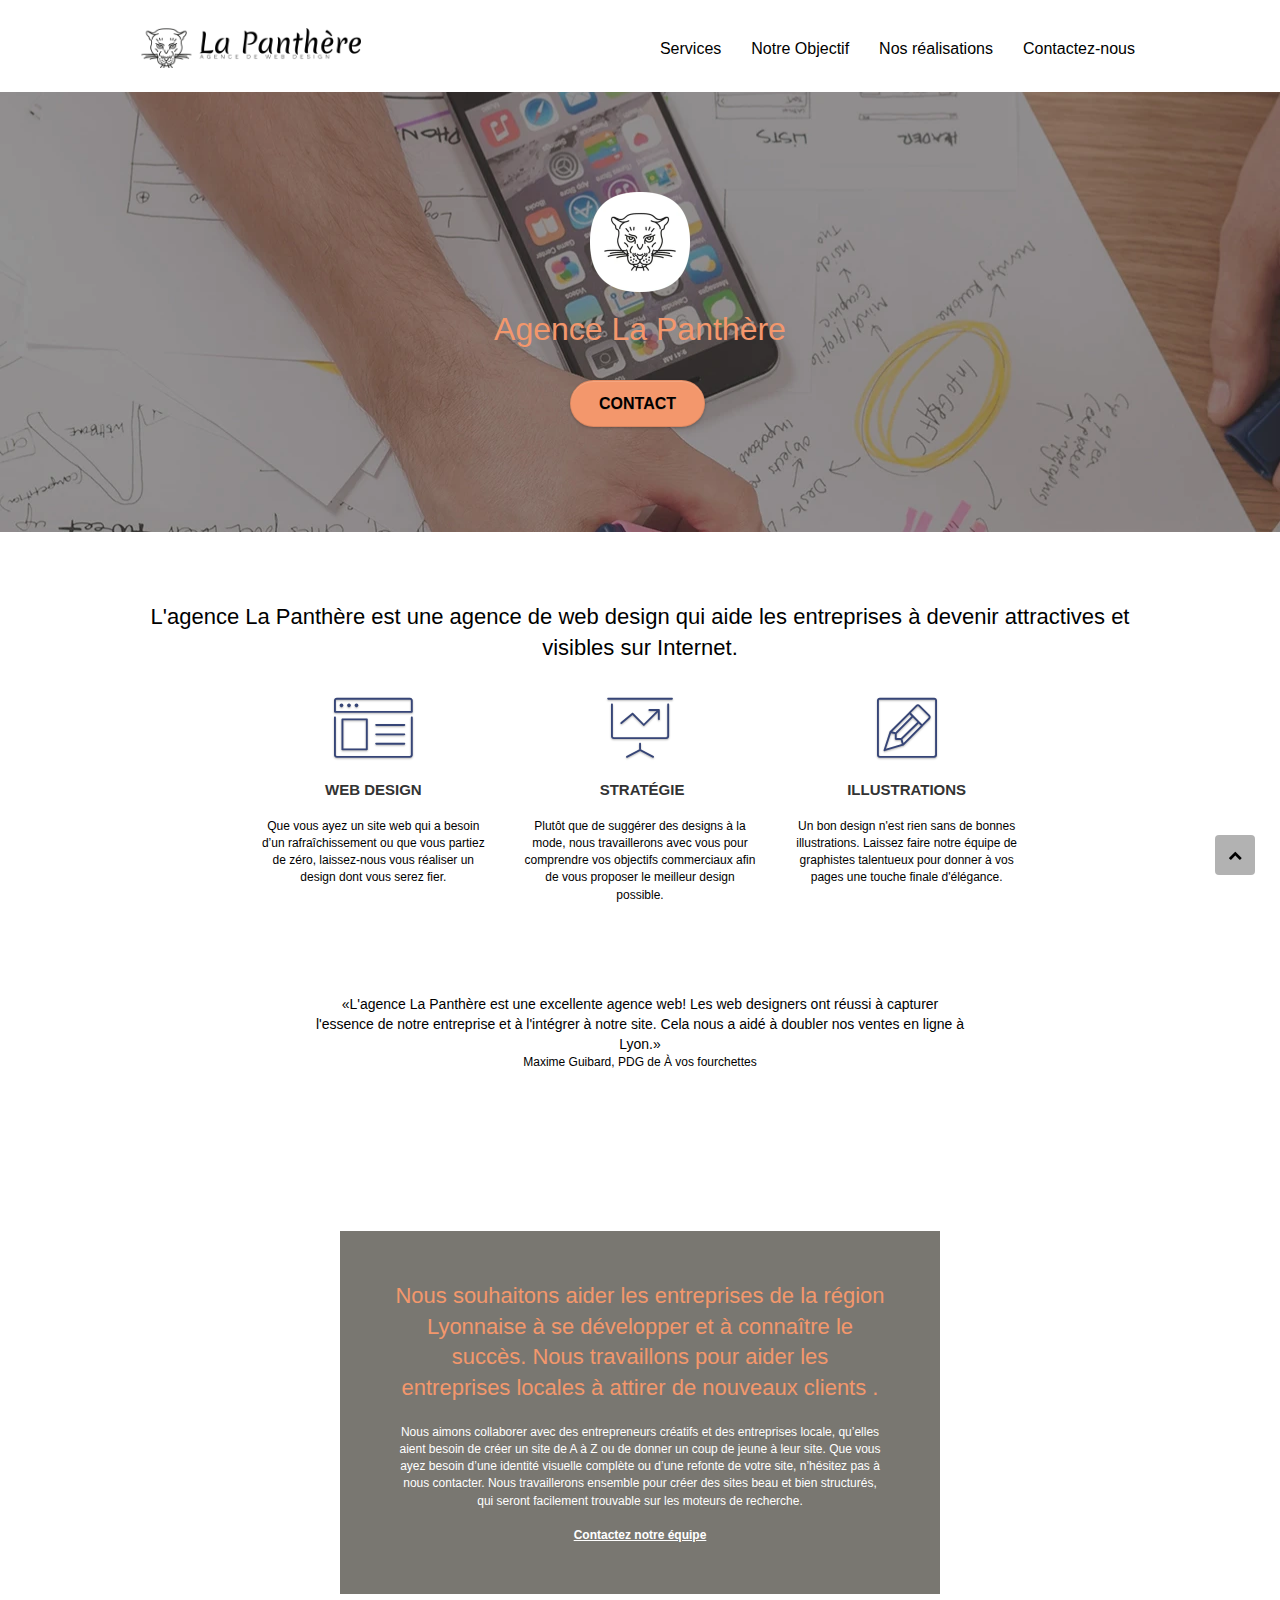
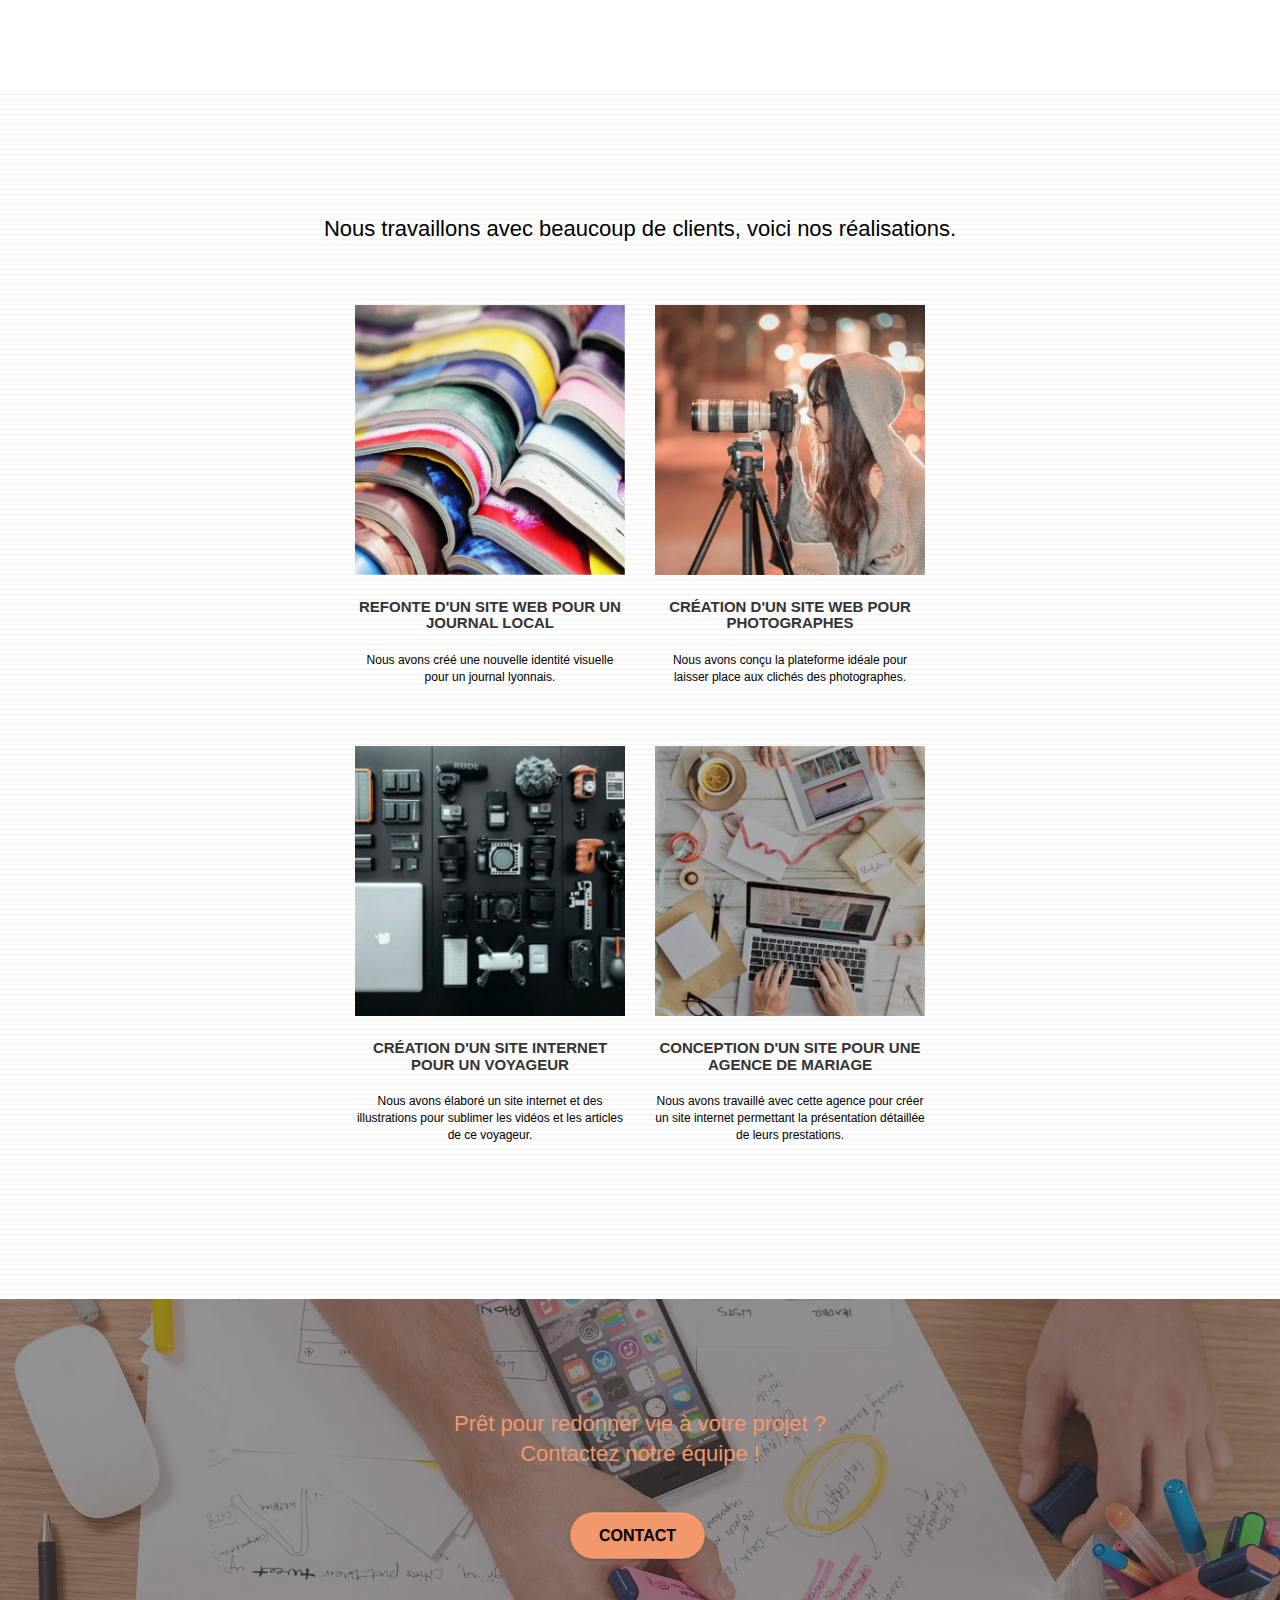
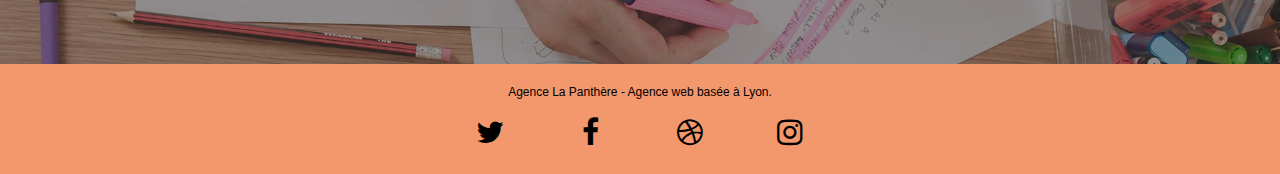
<file: index.html>
<!doctype html>
<html lang="fr">

<head>
	<meta charset="utf-8">
	<meta name="description"
		content="La Panthère est une agence de Webdesign située à Lyon. Nous aidons nos partenaires à rendre leur entreprise attractive et visible sur internet.">
	<meta name="viewport" content="width=device-width, initial-scale=1.0, viewport-fit=cover">
	<meta name="robots" content="index, follow">

	<link rel="shortcut icon" type="image/png" href="favicon.jpg">
	<link rel="stylesheet" type="text/css" href="./css/bootstrap.min.css">
	<link rel="stylesheet" type="text/css" href="style.css">
	<link rel="stylesheet" type="text/css" href="./css/font-awesome.css">
	<link rel="stylesheet" type="text/css" href="./css/et-line.css">


	<script src="./js/jquery-2.1.0.min.js" defer></script>
	<script src="./js/bootstrap.min.js" defer></script>
	<script src="./js/blocs.min.js" defer></script>
	<script src="./js/jquery.touchSwipe.min.js" defer></script>
	<script src="./js/gmaps.min.js" defer></script>

	<title>La Panthère - Agence de Webdesign à Lyon</title>


	<!-- Analytics -->

	<!-- Analytics END -->

</head>
<!-- Principal conteneur -->

<body class="page-container">

	<!-- bloc-0 -->
	<header class="bloc bgc-white l-bloc " id="bloc-0">
		<div class="container bloc-sm">

			<nav class="navbar row">
				<div class="navbar-header">
					<a class="navbar-brand" href="index.html"><img src="img/agence-la-panthere-monochrome.webp"
							alt="paris web design logo agence web meilleure agence" height="40" width="220"></a>
					<button id="nav-toggle" type="button" class="ui-navbar-toggle navbar-toggle" data-toggle="collapse"
						data-target=".navbar-1" aria-label="menu">
						<span class="sr-only">Toggle navigation</span><span class="icon-bar"></span><span
							class="icon-bar"></span><span class="icon-bar"></span>
					</button>
				</div>
				<div class="collapse navbar-collapse navbar-1 special-dropdown-nav">
					<ul class="site-navigation nav navbar-nav">
						<li>
							<a href="#bloc-2-services" aria-label="Nos services">Services</a>
						</li>
						<li>
							<a href="#bloc-3-what-i-do" aria-label="Notre Objectif">Notre Objectif</a>
						</li>
						<li>
							<a href="#bloc-4-portfolio" aria-label="Nos réalisations">Nos réalisations</a>
						</li>
						<li>
							<a href="contact.html" aria-label="Contactez-nous">Contactez-nous</a>
						</li>
					</ul>
				</div>
			</nav>
		</div>
	</header>
	<!-- bloc-0 END -->
	<main>
		<!-- bloc-1-presentation -->
		<section class="bloc bgc-dark-slate-blue bg-banniere d-bloc bg-t-edge bloc-bg-texture b-parallax"
			id="bloc-1-hero">
			<div class="container bloc-lg">
				<div class="row tight-width-whitespace">
					<div class="col-sm-12">
						<img src="img/logo.webp" class="center-block image-resize-mode"
							alt="Agence La Panthère, agence web paris, création logo paris" height="100" width="100">
						<h1 class="text-center hero-bloc-text tc-white ">
							Agence La Panthère
						</h1>
						<div class="text-center">
							<a href="contact.html" class="btn btn-lg btn-clean btn-rd cta-hero btn-atomic-tangerine"
								id="cta-hero">Contact</a>
						</div>
					</div>
				</div>
			</div>
		</section>
		<!-- bloc-1-presentation END -->

		<!-- bloc-2-services -->
		<section class="bloc bgc-white l-bloc" id="bloc-2-services">
			<div class="container bloc-md">
				<div class="row">
					<div class="col-sm-12 text-center">
						<h2>
							L'agence La Panthère est une agence de web design qui aide les entreprises à devenir
							attractives et visibles sur Internet.
						</h2>
					</div>
				</div>
				<div class="row voffset-lg med-width-whitespace">
					<div class="col-sm-4">
						<div class="text-center">
							<span class="et-icon-browser sm-shadow icon-dark-slate-blue icons icon-lg"></span>
						</div>
						<h3 class="mg-md text-center">
							Web design
						</h3>
						<p class="text-center ">
							Que vous ayez un site web qui a besoin d&rsquo;un rafraîchissement ou que vous partiez de
							zéro, laissez-nous vous réaliser un design dont vous serez fier.
						</p>
					</div>
					<div class="col-sm-4">
						<div class="text-center">
							<span class="et-icon-presentation sm-shadow icon-dark-slate-blue icons icon-lg"></span>
						</div>
						<h3 class="mg-md text-center">
							&nbsp;Stratégie
						</h3>
						<p class="text-center ">
							Plutôt que de suggérer des designs à la mode, nous travaillerons avec vous pour comprendre
							vos objectifs commerciaux afin de vous proposer le meilleur design possible.<br>
						</p>
					</div>
					<div class="col-sm-4">
						<div class="text-center">
							<span class="et-icon-edit sm-shadow icon-dark-slate-blue icons icon-lg"></span>
						</div>
						<h3 class="mg-md text-center">
							Illustrations
						</h3>
						<p class="text-center ">
							Un bon design n'est rien sans de bonnes illustrations. Laissez faire notre équipe de
							graphistes talentueux pour donner à vos pages une touche finale d'élégance.
						</p>
					</div>
				</div>
				<div class="row voffset-lg voffset">
					<div class="col-xs-12 col-md-8 col-md-offset-2 text-center">
						<q>L'agence La Panthère est une excellente agence web! Les web designers ont réussi à capturer
							l'essence de notre entreprise et à l'intégrer à notre site. Cela nous a aidé à doubler nos
							ventes en ligne à Lyon.</q>
						<p>Maxime Guibard, PDG de À vos fourchettes</p>
					</div>
				</div>
			</div>
		</section>
		<!-- bloc-2-services END -->

		<!-- bloc-3-what-i-do -->
		<section class="bloc tc-white bg-presentation d-bloc bloc-bg-texture b-parallax" id="bloc-3-what-i-do">
			<div class="container bloc-lg">
				<div class="row tight-width-whitespace black-background">
					<div class="col-sm-12">
						<h2 class="mg-md text-center tc-white">
							Nous souhaitons aider les entreprises de la région Lyonnaise à se développer et à connaître
							le succès. Nous travaillons pour aider les entreprises locales à attirer de nouveaux clients
							.<br>
						</h2>
						<p class="text-center white">
							Nous aimons collaborer avec des entrepreneurs créatifs et des entreprises locale, qu’elles
							aient besoin de créer un site de A à Z ou de donner un coup de jeune à leur site. Que vous
							ayez besoin d’une identité visuelle complète ou d’une refonte de votre site, n’hésitez pas à
							nous contacter. Nous travaillerons ensemble pour créer des sites beau et bien structurés,
							qui seront facilement trouvable sur les moteurs de recherche. <br><br><a
								class="ltc-white bold-link" href="contact.html">Contactez notre équipe</a><br>
						</p>
					</div>
				</div>
			</div>
		</section>
		<!-- bloc-3-what-i-do END -->

		<!-- bloc-4-portfolio -->
		<section class="bloc bgc-white bg-lines-h2-bg bg-repeat l-bloc" id="bloc-4-portfolio">
			<div class="container bloc-lg">
				<div class="row">
					<div class="col-sm-12 text-center">
						<h2>Nous travaillons avec beaucoup de clients, voici nos réalisations.</h2>
					</div>
				</div>
				<div class="row tight-width-whitespace portfolio-row">
					<div class="col-sm-6">
						<a href="#" data-lightbox="img/1.webp" data-gallery-id="gallery-1"
							data-caption="Refonte d'un site web pour un journal local" data-frame="snapshot-lb"><img
								src="img/1.webp"
								alt="paris web design logo agence web meilleure agence et refonte site web journal"
								class="img-responsive portfolio-thumb" height="300" width="600"></a>
						<h3 class="mg-md text-center">
							Refonte d'un site web pour un journal local
						</h3>
						<p class="text-center">
							Nous avons créé une nouvelle identité visuelle pour un journal lyonnais.
						</p>
					</div>
					<div class="col-sm-6">
						<a href="#" data-lightbox="img/2.webp" data-gallery-id="gallery-1"
							data-caption="Création d'un site web pour photographes" data-frame="snapshot-lb"><img
								src="img/2.webp" class="img-responsive portfolio-thumb"
								alt="paris web design logo agence web meilleure agence, Création d'un site web pour photographes"
								height="300" width="600"></a>
						<h3 class="mg-md text-center">
							Création d'un site web pour photographes
						</h3>
						<p class="text-center">
							Nous avons conçu la plateforme idéale pour laisser place aux clichés des photographes.
						</p>
					</div>
				</div>
				<div class="row tight-width-whitespace portfolio-row">
					<div class="col-sm-6">
						<a href="#" data-lightbox="img/3.webp" data-gallery-id="gallery-1"
							data-caption="Création d'un site internet pour un voyageur" data-frame="snapshot-lb"><img
								src="img/3.webp" class="img-responsive portfolio-thumb"
								alt="paris web design logo agence web meilleure agence, Création d'un site web pour voyageur"
								height="300" width="600"></a>
						<h3 class="mg-md text-center">
							Création d'un site internet pour un voyageur
						</h3>
						<p class="text-center">
							Nous avons élaboré un site internet et des illustrations pour sublimer les vidéos et les
							articles de ce voyageur.
						</p>
					</div>
					<div class="col-sm-6">
						<a href="#" data-lightbox="img/4.webp" data-gallery-id="gallery-1"
							data-caption="Conception d'un site pour une agence de mariage" data-frame="snapshot-lb"><img
								src="img/4.webp" class="img-responsive portfolio-thumb"
								alt="paris web design logo agence web meilleure agence, Création d'un site web pour agence de mariage"
								height="300" width="600"></a>
						<h3 class="mg-md text-center">
							Conception d'un site pour une agence de mariage
						</h3>
						<p class="text-center">
							Nous avons travaillé avec cette agence pour créer un site internet permettant la
							présentation détaillée de leurs prestations.
						</p>
					</div>
				</div>
			</div>
		</section>
		<!-- bloc-4-portfolio END -->

		<!-- bloc-5-cta -->
		<section class="bloc bgc-dark-slate-blue bg-banniere d-bloc bloc-bg-texture" id="bloc-5-cta">
			<div class="container bloc-lg">
				<div class="row">
					<h2 class="mg-md text-center tc-white">
						Prêt pour redonner vie à votre projet ?<br>Contactez notre équipe !
					</h2>
					<div class="col-sm-12 text-center">
						<a href="contact.html"
							class="btn btn-atomic-tangerine btn-clean btn-rd btn-lg cta-hero">Contact</a>
					</div>
				</div>
			</div>
		</section>
		<!-- bloc-5-cta END -->
		<!-- ScrollToTop Button -->
		<a class="bloc-button btn btn-d scrollToTop" onclick="scrollToTarget('1')" href="index.html"
			aria-label="retour haut de page"><span class="fa fa-chevron-up"></span></a>
		<!-- ScrollToTop Button END-->
	</main>
	<!-- Footer - bloc-8 -->
	<footer class="bloc bgc-atomic-tangerine d-bloc" id="bloc-8">
		<div class="container bloc-sm">
			<div class="row">
				<div class="col-sm-12">
					<p class="text-center black">
						Agence La Panthère - Agence web basée à Lyon.<br>
					</p>
					<div class="row row-no-gutters social">
						<div class="col-sm-3">
							<div class="text-center">
								<a class="social" href="index.html" aria-label="Join us on Twitter"><span
										class="fa fa-twitter icon-md"></span></a>
							</div>
						</div>
						<div class="col-sm-3">
							<div class="text-center">
								<a class="social" href="index.html" aria-label="Join us on Facebook"><span
										class="fa fa-facebook icon-md"></span></a>
							</div>
						</div>
						<div class="col-sm-3">
							<div class="text-center">
								<a class="social" href="index.html" aria-label="Join us on Dribbble"><span
										class="fa fa-dribbble icon-md"></span></a>
							</div>
						</div>
						<div class="col-sm-3">
							<div class="text-center">
								<a class="social" href="index.html" aria-label="Join us on Instagram"><span
										class="fa fa-instagram icon-md"></span></a>
							</div>
						</div>
					</div>
				</div>
			</div>
		</div>
	</footer>
	<!-- Footer - bloc-8 END -->

</body>
<!-- Principal conteneur END -->

</html>
</file>
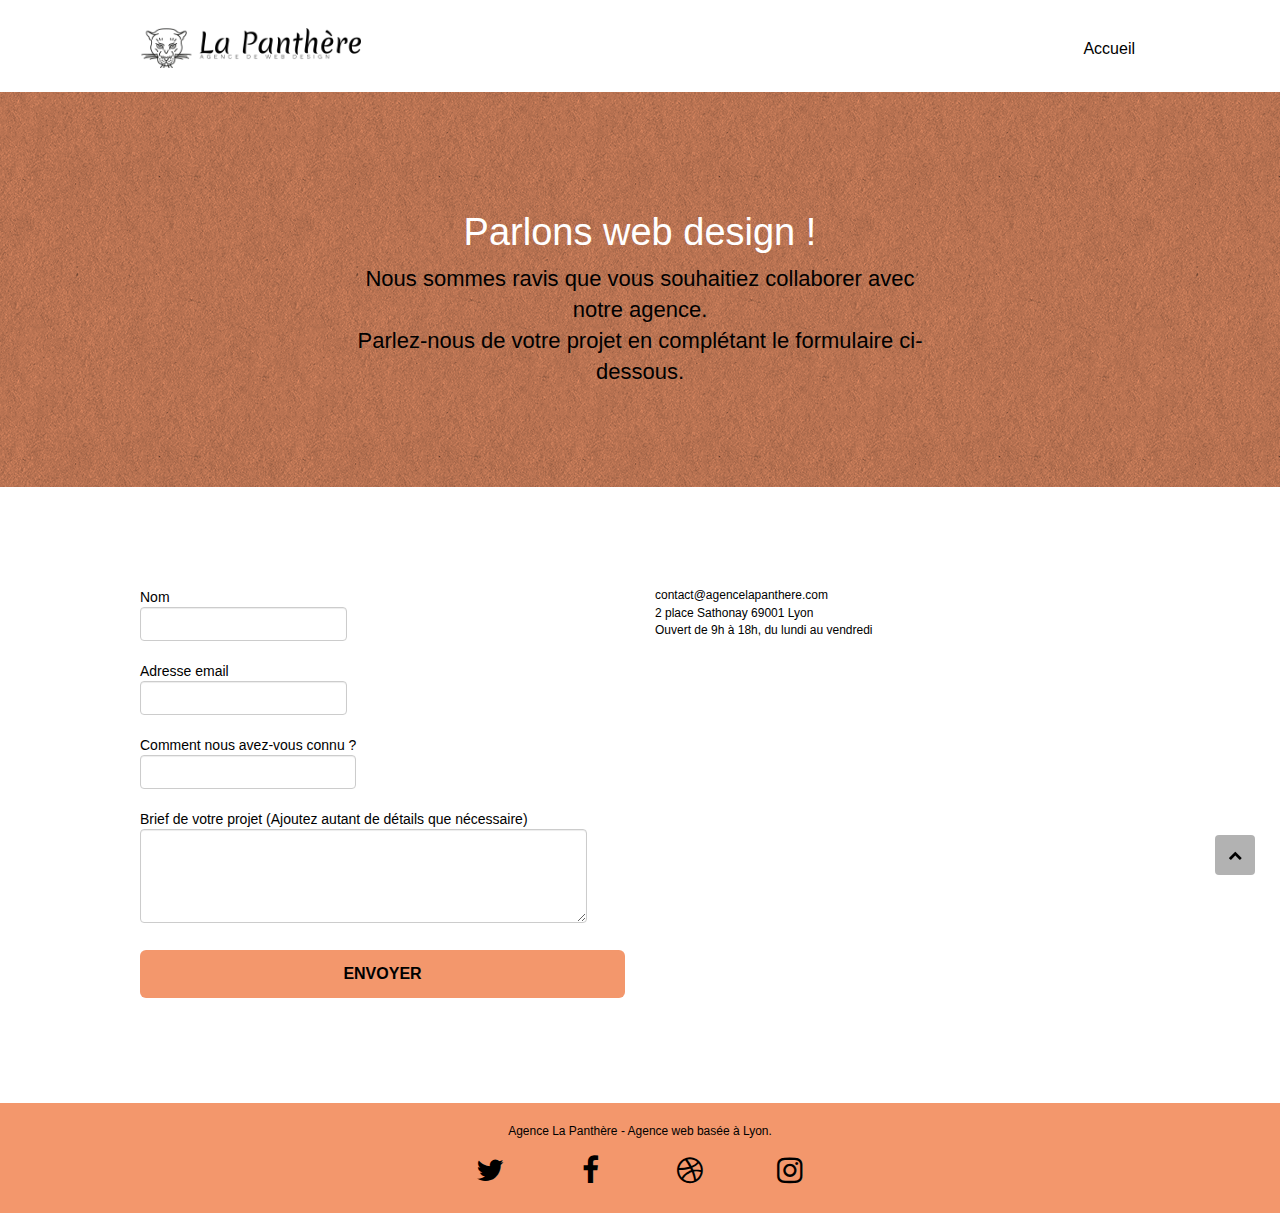
<file: contact.html>
<!doctype html>
<html lang="fr">

<head>
	<meta charset="utf-8">
	<meta name="description"
		content="Contacter votre agence de webdesign La Panthère. Nous étudions votre projet et vous donnons les clés de votre succès">
	<meta name="viewport" content="width=device-width, initial-scale=1.0, viewport-fit=cover">
	<meta name="robots" content="index, follow">

	<link rel="shortcut icon" type="image/png" href="favicon.jpg">
	<link rel="stylesheet" type="text/css" href="./css/bootstrap.min.css">
	<link rel="stylesheet" type="text/css" href="style.css">
	<link rel="stylesheet" type="text/css" href="./css/font-awesome.css">
	<link rel="stylesheet" type="text/css" href="./css/et-line.css">

	<script src="./js/jquery-2.1.0.min.js" defer></script>
	<script src="./js/bootstrap.min.js" defer></script>
	<script src="./js/blocs.min.js" defer></script>
	<script src="./js/jqBootstrapValidation.min.js" defer></script>
	<script src="./js/formHandler.min.js" defer></script>
	<title>Contact - La Panthère</title>


	<!-- Analytics -->

	<!-- Analytics END -->

</head>
<!-- Principal conteneur -->

<body class="page-container">

	<!-- bloc-0 -->
	<header class="bloc bgc-white l-bloc " id="bloc-0">
		<div class="container bloc-sm">
			<nav class="navbar row">
				<div class="navbar-header">
					<a class="navbar-brand" href="index.html"><img src="img/agence-la-panthere-monochrome.webp"
							alt="atlanta web design logo" height="40" width="220"></a>
					<button id="nav-toggle" type="button" class="ui-navbar-toggle navbar-toggle" data-toggle="collapse"
						data-target=".navbar-1" aria-label="menu">
						<span class="sr-only">Toggle navigation</span><span class="icon-bar"></span><span
							class="icon-bar"></span><span class="icon-bar"></span>
					</button>
				</div>
				<div class="collapse navbar-collapse navbar-1 special-dropdown-nav">
					<ul class="site-navigation nav navbar-nav">
						<li>
							<a href="index.html" aria-label="Acceuil">Accueil</a>
						</li>
					</ul>
				</div>
			</nav>
		</div>
	</header>
	<!-- bloc-0 END -->
	<main>
		<!-- bloc-6 -->
		<section class="bloc bg-dots-bg bg-repeat bgc-atomic-tangerine d-bloc bloc-bg-texture texture-paper"
			id="bloc-6">
			<div class="container bloc-lg">
				<div class="row">
					<div class="col-sm-12">
						<h1 class="text-center hero-bloc-text ltc-white">
							Parlons web design !
						</h1>
						<h2 class="text-center mg-lg ltc-black tight-width-whitespace">
							Nous sommes ravis que vous souhaitiez collaborer avec notre agence.<br>
							Parlez-nous de votre projet en complétant le formulaire ci-dessous.</h2>
					</div>
				</div>
			</div>
		</section>
		<!-- bloc-6 END -->

		<!-- bloc-7 -->
		<section class="bloc bgc-white l-bloc" id="bloc-7">
			<div class="container bloc-lg">
				<div class="row">
					<div class="col-sm-6">
						<form id="form_1" novalidate data-success-msg="Your message has been sent."
							data-fail-msg="Sorry it seems that our mail server is not responding, Sorry for the inconvenience!">
							<div class="form-group">
								<label>
									Nom
									<input id="name" class="form-control" required>
								</label>
							</div>
							<div class="form-group">
								<label>
									Adresse email
									<input id="email" class="form-control" type="email" required>
								</label>
							</div>
							<div class="form-group">
								<label>
									Comment nous avez-vous connu ?
									<input class="form-control" type="email" required id="input_504">
								</label>
							</div>
							<div class="form-group">
								<label>
									Brief de votre projet (Ajoutez autant de détails que nécessaire)<br>
									<textarea id="message" class="form-control" rows="4" cols="50" required></textarea>
								</label>
							</div>
							<button class="bloc-button btn btn-lg btn-block cta-hero btn-atomic-tangerine"
								type="submit">
								Envoyer
							</button>
						</form>
					</div>
					<div class="col-sm-6">
						<p>
							contact@agencelapanthere.com<br>2 place Sathonay 69001 Lyon<br>Ouvert de 9h à 18h, du lundi
							au vendredi<br>
						</p>
					</div>
				</div>
			</div>
		</section>
		<!-- bloc-7 END -->

		<!-- ScrollToTop Button -->
		<a class="bloc-button btn btn-d scrollToTop" onclick="scrollToTarget('1')" href="contact.html"
			aria-label="retour haut de page"><span class="fa fa-chevron-up"></span></a>
		<!-- ScrollToTop Button END-->

	</main>
	<!-- Footer - bloc-8 -->
	<footer class="bloc bgc-atomic-tangerine d-bloc" id="bloc-8">
		<div class="container bloc-sm">
			<div class="row">
				<div class="col-sm-12">
					<p class="text-center black">
						Agence La Panthère - Agence web basée à Lyon.<br>
					</p>
					<div class="row row-no-gutters social">
						<div class="col-sm-3">
							<div class="text-center social">
								<a class="social" href="index.html" aria-label="Join us on Twitter"><span
										class="fa fa-twitter icon-md"></span></a>
							</div>
						</div>
						<div class="col-sm-3">
							<div class="text-center social">
								<a class="social" href="index.html" aria-label="Join us on Facebook"><span
										class="fa fa-facebook icon-md"></span></a>
							</div>
						</div>
						<div class="col-sm-3">
							<div class="text-center social">
								<a class="social" href="index.html" aria-label="Join us on Dribbble"><span
										class="fa fa-dribbble icon-md"></span></a>
							</div>
						</div>
						<div class="col-sm-3">
							<div class="text-center social">
								<a class="social" href="index.html" aria-label="Join us on Instagram"><span
										class="fa fa-instagram icon-md"></span></a>
							</div>
						</div>
					</div>
				</div>
			</div>
		</div>
	</footer>
	<!-- Footer - bloc-8 END -->

</body>
<!-- Principal conteneur END -->

</html>
</file>
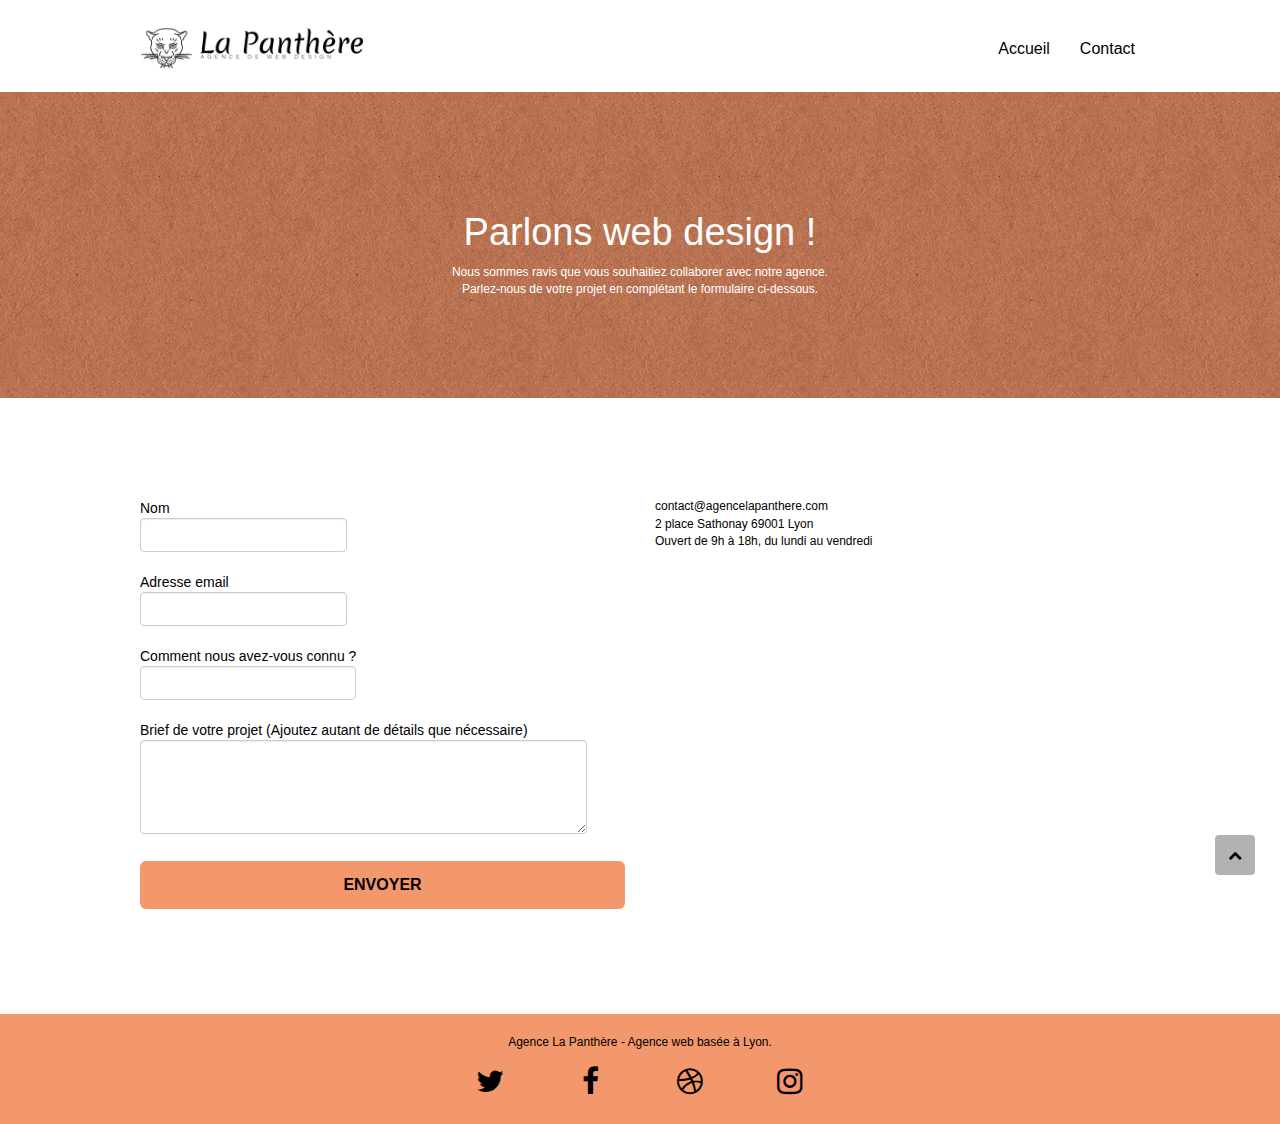
<file: page2.html>
<!doctype html>
<html lang="fr">

<head>
	<meta charset="utf-8">
	<meta name="description"
		content="Contacter votre agence de webdesign La Panthère. Nous étudions votre projet et vous donnons les clés de votre succès">
	<meta name="viewport" content="width=device-width, initial-scale=1.0, viewport-fit=cover">
	<link rel="shortcut icon" type="image/png" href="favicon.jpg">

	<link rel="stylesheet" type="text/css" href="./css/bootstrap.min.css">
	<link rel="stylesheet" type="text/css" href="style.css">
	<link rel="stylesheet" type="text/css" href="./css/font-awesome.css">
	<link rel="stylesheet" type="text/css" href="./css/et-line.css">


	<script src="./js/jquery-2.1.0.min.js" defer></script>
	<script src="./js/bootstrap.min.js" defer></script>
	<script src="./js/blocs.min.js" defer></script>
	<script src="./js/jqBootstrapValidation.min.js" defer></script>
	<script src="./js/formHandler.min.js" defer></script>
	<title>Contact - La Panthère</title>


	<!-- Analytics -->
	<script async src="https://www.googletagmanager.com/gtag/js?id=G-L3HJBJJD54"></script>
	<script>
		window.dataLayer = window.dataLayer || [];
		function gtag() { dataLayer.push(arguments); }
		gtag('js', new Date());

		gtag('config', 'G-L3HJBJJD54');
	</script>
	<!-- Analytics END -->

</head>
<!-- Principal conteneur -->

<body class="page-container">

	<!-- bloc-0 -->
	<header class="bloc bgc-white l-bloc " id="bloc-0">
		<div class="container bloc-sm">
			<nav class="navbar row">
				<div class="navbar-header">
					<a class="navbar-brand" href="index.html"><img src="img/agence-la-panthere-monochrome.webp"
							alt="atlanta web design logo" height="40" width=100%></a>
					<button id="nav-toggle" type="button" class="ui-navbar-toggle navbar-toggle" data-toggle="collapse"
						data-target=".navbar-1">
						<span class="sr-only">Toggle navigation</span><span class="icon-bar"></span><span
							class="icon-bar"></span><span class="icon-bar"></span>
					</button>
				</div>
				<div class="collapse navbar-collapse navbar-1 special-dropdown-nav">
					<ul class="site-navigation nav navbar-nav">
						<li>
							<a href="index.html">Accueil</a>
						</li>
						<li>
						</li>
						<li>
							<a href="page2.html">Contact</a>
						</li>
					</ul>
				</div>
			</nav>
		</div>
	</header>
	<!-- bloc-0 END -->
	<main>
		<!-- bloc-6 -->
		<section class="bloc bg-dots-bg bg-repeat bgc-atomic-tangerine d-bloc bloc-bg-texture texture-paper"
			id="bloc-6">
			<div class="container bloc-lg">
				<div class="row">
					<div class="col-sm-12">
						<h1 class="text-center hero-bloc-text ltc-white">
							Parlons web design !
						</h1>
						<p class="text-center mg-lg ltc-white tight-width-whitespace">
							Nous sommes ravis que vous souhaitiez collaborer avec notre agence.<br>
							Parlez-nous de votre projet en complétant le formulaire ci-dessous.
						</p>
					</div>
				</div>
			</div>
		</section>
		<!-- bloc-6 END -->

		<!-- bloc-7 -->
		<section class="bloc bgc-white l-bloc" id="bloc-7">
			<div class="container bloc-lg">
				<div class="row">
					<div class="col-sm-6">
						<form id="form_1" novalidate data-success-msg="Your message has been sent."
							data-fail-msg="Sorry it seems that our mail server is not responding, Sorry for the inconvenience!">
							<div class="form-group">
								<label>
									Nom
									<input id="name" class="form-control" required>
								</label>
							</div>
							<div class="form-group">
								<label>
									Adresse email
									<input id="email" class="form-control" type="email" required>
								</label>
							</div>
							<div class="form-group">
								<label>
									Comment nous avez-vous connu ?
									<input class="form-control" type="email" required id="input_504">
								</label>
							</div>
							<div class="form-group">
								<label>
									Brief de votre projet (Ajoutez autant de détails que nécessaire)<br>
									<textarea id="message" class="form-control" rows="4" cols="50"required></textarea>
								</label>
							</div>
							<button class="bloc-button btn btn-lg btn-block cta-hero btn-atomic-tangerine"
								type="submit">
								Envoyer
							</button>
						</form>
					</div>
					<div class="col-sm-6">
						<p>
							contact@agencelapanthere.com<br>2 place Sathonay 69001 Lyon<br>Ouvert de 9h à 18h, du lundi
							au vendredi<br>
						</p>
					</div>
				</div>
			</div>
		</section>
		<!-- bloc-7 END -->

		<!-- ScrollToTop Button -->
		<a class="bloc-button btn btn-d scrollToTop" onclick="scrollToTarget('1')"><span
				class="fa fa-chevron-up"></span></a>
		<!-- ScrollToTop Button END-->

	</main>
	<!-- Footer - bloc-8 -->
	<footer class="bloc bgc-atomic-tangerine d-bloc" id="bloc-8">
		<div class="container bloc-sm">
			<div class="row">
				<div class="col-sm-12">
					<p class="text-center black">
						Agence La Panthère - Agence web basée à Lyon.<br>
					</p>
					<div class="row row-no-gutters social">
						<div class="col-sm-3">
							<div class="text-center">
								<a class="social" href="index.html" aria-label="Join us on Twitter"><span class="fa fa-twitter icon-md"></span></a>
							</div>
						</div>
						<div class="col-sm-3">
							<div class="text-center">
								<a class="social" href="index.html" aria-label="Join us on Facebook"><span class="fa fa-facebook icon-md"></span></a>
							</div>
						</div>
						<div class="col-sm-3">
							<div class="text-center">
								<a class="social" href="index.html" aria-label="Join us on Dribbble"><span class="fa fa-dribbble icon-md"></span></a>
							</div>
						</div>
						<div class="col-sm-3">
							<div class="text-center">
								<a class="social" href="index.html" aria-label="Join us on Instagram"><span class="fa fa-instagram icon-md"></span></a>
							</div>
						</div>
					</div>
				</div>
			</div>
		</div>
	</footer>
	<!-- Footer - bloc-8 END -->

</body>
<!-- Principal conteneur END -->

</html>
</file>
<file: style.css>
body {
  margin: 0;
  padding: 0;
  background: #fff;
  overflow-x: hidden;
  -webkit-font-smoothing: antialiased;
  -moz-osx-font-smoothing: grayscale;
}
.img{
  width:100%;
}
a,
button {
  transition: all 0.3s ease-in-out;
  outline: 0 !important;
}
a:focus,
button:focus {
  border: 2px solid #000;
}
.text-center-social {
  align-items: center;
  display: flex;
}
a:hover {
  text-decoration: none;
  cursor: pointer;
}
.bloc {
  width: 100%;
  clear: both;
  background: 50% 50% no-repeat;
  padding: 0 50px;
  -webkit-background-size: cover;
  -moz-background-size: cover;
  -o-background-size: cover;
  background-size: cover;
  position: relative;
}
.bloc .container {
  padding-left: 0;
  padding-right: 0;
}
.bloc-lg {
  padding: 100px 50px;
}
.bloc-md {
  padding: 50px;
}
.bloc-sm {
  padding: 20px 50px;
}
.bg-b-edge,
.bg-br-edge,
.bg-center,
.bg-l-edge,
.bg-r-edge,
.bg-repeat,
.bg-t-edge {
  -webkit-background-size: auto !important;
  -moz-background-size: auto !important;
  -o-background-size: auto !important;
  background-size: auto !important;
}
.bg-repeat {
  background: repeat;
}
.bg-t-edge {
  background: top no-repeat;
}
.bloc-bg-texture::before {
  content: "";
  background-size: 2px 2px;
  position: absolute;
  top: 0;
  bottom: 0;
  left: 0;
  right: 0;
}
.texture-paper::before {
    background: url("img/texture-paper.webp");
    background-size: 280px 280px;
}
.b-parallax {
  background-attachment: fixed;
}
.d-bloc {
  color: rgba(255, 255, 255, 0.7);
}
.d-bloc button:hover {
  color: rgba(255, 255, 255, 0.9);
}
.d-bloc .a-btn,
.d-bloc .navbar a,
.d-bloc .navbar-brand,
.d-bloc a .icon-lg,
.d-bloc a .icon-sm,
.d-bloc h1 a,
.d-bloc h2 a,
.d-bloc h3 a,
.d-bloc h4 a,
.d-bloc h5 a,
.d-bloc h6 a,
.d-bloc p a {
  color: rgba(255, 255, 255, 0.6);
}
.d-bloc .a-btn:hover,
.d-bloc .navbar a:hover,
.d-bloc .navbar-brand:hover,
.d-bloc a:hover .icon-lg,
.d-bloc a:hover .icon-md,
.d-bloc a:hover .icon-sm,
.d-bloc h1 a:hover,
.d-bloc h2 a:hover,
.d-bloc h3 a:hover,
.d-bloc h4 a:hover,
.d-bloc h5 a:hover,
.d-bloc h6 a:hover,
.d-bloc p a:hover {
  color: rgba(255, 255, 255, 1);
}
.d-bloc .navbar-toggle .icon-bar {
  background: rgba(255, 255, 255, 1);
}
.l-bloc {
  color: rgba(0, 0, 0, 0.5);
}
.l-bloc button:hover {
  color: rgba(0, 0, 0, 0.7);
}
.l-bloc .a-btn,
.l-bloc .navbar a,
.l-bloc .navbar-brand,
.l-bloc a .icon-lg,
.l-bloc a .icon-md,
.l-bloc a .icon-sm,
.l-bloc h1 a,
.l-bloc h2 a,
.l-bloc h3 a,
.l-bloc h4 a,
.l-bloc h5 a,
.l-bloc h6 a,
.l-bloc p a {
  color: rgba(0, 0, 0, 0.6);
}
.l-bloc .a-btn:hover,
.l-bloc .navbar a:hover,
.l-bloc .navbar-brand:hover,
.l-bloc a:hover .icon-lg,
.l-bloc a:hover .icon-md,
.l-bloc a:hover .icon-sm,
.l-bloc h1 a:hover,
.l-bloc h2 a:hover,
.l-bloc h3 a:hover,
.l-bloc h4 a:hover,
.l-bloc h5 a:hover,
.l-bloc h6 a:hover,
.l-bloc p a:hover {
  color: rgba(0, 0, 0, 1);
}
.l-bloc .navbar-toggle .icon-bar {
  color: rgba(0, 0, 0, 0.6);
}
.voffset {
  margin-top: 30px;
}
.voffset-lg {
  margin-top: 80px;
}
.row-no-gutters {
  margin-right: 0;
  margin-left: 0;
}
.row.row-no-gutters > [class*=" col-"],
.row.row-no-gutters > [class^="col-"] {
  padding-right: 0;
  padding-left: 0;
}
#bloc-1-hero h1 {
  font-size: 32px;
}
.navbar {
  margin-bottom: 0;
  z-index: 1;
}
.navbar-brand {
  height: auto;
  width: 100%;
  padding: 3px 15px;
  font-size: 25px;
  font-weight: 400;
  font-weight: 600;
  line-height: 44px;
}
.navbar-brand img {
  max-height: 200px;
  margin: 0 5px 0 0;
  display: inline;
}
.navbar-brand img[src$="svg"] {
  min-width: 100px;
}
.nav-center .navbar-brand img {
  margin: 0;
}
.navbar .nav {
  padding-top: 2px;
  margin-right: -16px;
  float: right;
  z-index: 1;
}
.nav > li {
  float: left;
  margin-top: 4px;
  font-size: 16px;
}
.nav > li a:focus,
.nav > li a:hover {
  background: 0 0;
}
.navbar-toggle {
  margin: 10px 10px 0 0;
  border: 0;
}
.navbar-toggle:hover {
  background: 0 0 !important;
}
.navbar-toggle .icon-bar {
  background-color: rgba(0, 0, 0, 0.5);
  width: 26px;
}
@media (min-width: 768px) {
  .site-navigation {
    position: absolute;
    top: 50%;
    right: 20px;
    transform: translate(0, -50%);
    -webkit-transform: translateY(-50%);
  }
  .nav-center {
    text-align: center;
  }
  .nav-center .navbar-header {
    width: 100%;
  }
  .nav-center .nav > li,
  .nav-center .navbar-brand,
  .nav-center .navbar-header {
    float: none;
    display: inline-block;
  }
  .nav-center .site-navigation {
    position: relative;
    width: 100%;
    right: 0;
    margin-right: 0;
    margin-top: 20px;
  }
}
.nav > li > .dropdown a {
  background: 0 0 !important;
  display: block;
  padding: 14px 15px;
}
.mg-md {
  margin-top: 10px;
  margin-bottom: 20px;
}
.mg-lg {
  margin-top: 10px;
  margin-bottom: 40px;
}
.btn {
  margin: 0 5px 5px 0;
}
.btn-d,
.btn-d:focus,
.btn-d:hover {
  color: #fff;
  background: rgba(0, 0, 0, 0.3);
}
button {
  outline: 0 !important;
}
.btn-rd {
  border-radius: 40px;
}
.btn-clean {
  border: 1px solid rgba(0, 0, 0, 0.08);
  border-bottom-color: rgba(0, 0, 0, 0.1);
  text-shadow: 0 1px 0 rgba(0, 0, 1, 0.1);
  box-shadow: 0 1px 3px rgba(0, 0, 1, 0.25),
    inset 0 1px 0 0 rgba(255, 255, 255, 0.15);
}
.icon-md {
  font-size: 30px !important;
}
.icon-lg {
  font-size: 60px !important;
}
.sm-shadow {
  text-shadow: 0 1px 2px rgba(0, 0, 0, 0.3);
}
.scrollToTop {
  width: 40px;
  height: 40px;
  position: fixed;
  bottom: 20px;
  right: 20px;
  z-index: 500;
  transition: all 0.3s ease-in-out;
}
.scrollToTop span {
  margin-top: 6px;
}
a[data-lightbox] {
  position: relative;
  display: block;
  text-align: center;
}
a[data-lightbox]:hover::before {
  content: "+";
  font-family: HelveticaNeue-Light, "Helvetica Neue Light", "Helvetica Neue",
    Helvetica, Arial;
  font-size: 32px;
  width: 50px;
  height: 50px;
  margin-left: -25px;
  border-radius: 50%;
  background: rgba(0, 0, 0, 0.6);
  color: #fff;
  font-weight: 100;
  z-index: 1;
  position: absolute;
  top: 50%;
  transform: translateY(-50%);
  -webkit-transform: translateY(-50%);
}
a[data-lightbox]:hover img {
  opacity: 0.6;
  -webkit-animation-fill-mode: none;
  animation-fill-mode: none;
}
.lightbox-caption {
  padding: 20px;
  color: #fff;
  background: rgba(0, 0, 0, 0.5);
  position: absolute;
  left: 15px;
  right: 15px;
  bottom: 5px;
}
.snapshot-lb .lightbox-caption {
  padding: 0;
  color: rgba(0, 0, 0, 0.5);
  background: 0 0;
}
.btn,
a,
h1,
h2,
h3,
h4,
h5,
h6,
label,
p,
q {
  font-family: helvetica;
  font-weight: 400;
  color: #000 !important;
}
.container {
  max-width: 1000px;
}
.hero-bloc-text {
  font-size: 38px;
}
p {
  font-size: 12px;
}
.tight-width-whitespace {
  max-width: 600px;
  margin: auto auto auto auto;
}
.h1 {
  font-size: 20px;
  font-family: "Open Sans";
}
.cta-hero {
  margin-top: 22px;
  color: #fff !important;
  text-transform: uppercase;
  padding: 12px 28px 12px 28px;
  font-size: 16px;
  font-weight: 700;
}
.social {
  max-width: 400px;
  font-size: 3rem;
  margin: auto auto auto auto;
}
h2 {
  font-size: 22px;
  line-height: 1.4em;
}
h3 {
  font-size: 15px;
  text-transform: uppercase;
  font-weight: 700;
  color: #333 !important;
}
.med-width-whitespace {
  max-width: 800px;
  margin: auto auto auto auto;
  box-shadow: 0 0 0 #000;
}
h1 {
  color: #333 !important;
}
h4 {
  color: #333 !important;
}
.icons {
  margin-bottom: 14px;
  margin-top: 24px;
}
.white {
  color: #fff !important;
}
.black {
  color: #000;
}
.portfolio-thumb {
  margin-bottom: 24px;
}
.portfolio-row {
  margin-bottom: 44px;
  margin-top: 50px;
}
.black-background {
  background-color: rgba(64, 61, 52, 0.7);
  padding: 40px 40px 40px 40px;
}
.bold-link {
  font-weight: 900;
  text-decoration: underline !important;
}
.bgc-white {
  background-color: #fff;
}
.bgc-atomic-tangerine {
  background-color: #f3976c;
}
.tc-white {
  color: #f3976c !important;
}
.btn-atomic-tangerine {
  background: #f3976c;
  color: #000 !important;
}
.btn-atomic-tangerine:hover {
  background: #c27956 !important;
  color: #fff !important;
}
.ltc-white {
  color: #fff !important;
}
.ltc-white:hover {
  color: #ccc !important;
}
.ltc-atomic-tangerine {
  color: #f3976c !important;
}
.ltc-atomic-tangerine:hover {
  color: #c27956 !important;
}
.icon-dark-slate-blue {
  color: #364577 !important;
  border-color: #364577 !important;
}
.bg-lines-h2-bg {
  background-image: url(https://mumz0.github.io/Project_4_La_Panthere/img/lines-h2-bg.webp);
}
.bg-banniere {
  background-image: url(https://mumz0.github.io/Project_4_La_Panthere/img/agence-la-panthere.webp);
}
.bg-presentation {
  background-image: url(https://mumz0.github.io/Project_4_La_Panthere/img/image-de-presentation.webp);
}
@media (max-width: 1024px) {
  .bloc {
    padding-left: 20px;
    padding-right: 20px;
  }
}
@media (max-width: 992px) and (min-width: 768px) {
  .navbar .nav {
    max-width: 80%;
  }
  .nav-center.navbar .nav {
    max-width: 100%;
  }
}
@media only screen and (min-width: 768px) and (max-width: 1024px) and (orientation: landscape) {
  .b-parallax {
    background-attachment: scroll;
  }
}
@media only screen and (min-width: 1024px) and (max-width: 1366px) and (-webkit-min-pixel-ratio: 1.5) {
  .b-parallax {
    background-attachment: scroll;
  }
}
@media (max-width: 991px) {
  .container {
    width: 100%;
  }
  .b-parallax {
    background-attachment: scroll;
  }
  #hero-bloc,
  .page-container {
    overflow-x: hidden;
    position: relative;
  }
}
@media (max-width: 767px) {
  .page-container {
    overflow-x: hidden;
    position: relative;
  }
  h1,
  h2,
  h3,
  h4,
  h5,
  h6,
  p {
    padding-left: 10px !important;
    padding-right: 10px !important;
  }
  .b-parallax {
    background-attachment: scroll;
  }
  .navbar .nav {
    padding-top: 0;
    border-top: 1px solid rgba(0, 0, 0, 0.2);
    float: none !important;
  }
  .navbar.row {
    margin-left: 0;
    margin-right: 0;
  }
  .navbar-brand {
    width: auto;
  }
  .site-navigation {
    position: inherit;
    transform: none;
    -webkit-transform: none;
    -ms-transform: none;
  }
  .nav > li {
    margin-top: 0;
    border-bottom: 1px solid rgba(0, 0, 0, 0.1);
    background: rgba(0, 0, 0, 0.05);
    text-align: left;
    padding-left: 15px;
    width: 100%;
  }
  .nav > li:hover {
    background: rgba(0, 0, 0, 0.08);
  }
  #hero-bloc .navbar .nav {
    background: rgba(0, 0, 0, 0.8);
  }
  #hero-bloc .navbar .nav a {
    color: rgba(255, 255, 255, 0.6);
  }
  .hero {
    padding: 50px 0;
  }
  .hero-nav {
    left: -1px;
    right: -1px;
  }
  .navbar-collapse {
    padding: 0;
    overflow-x: hidden;
    -webkit-box-shadow: none;
    box-shadow: none;
  }
  .navbar-brand img {
    max-height: 40px;
    width: auto;
  }
  .bloc {
    padding-left: 0;
    padding-right: 0;
  }
  .bloc-lg {
    padding: 40px 0;
  }
  .bloc-md,
  .bloc-sm {
    padding-left: 0;
    padding-right: 0;
  }
  .a-block {
    padding: 0 10px;
  }
  .voffset {
    margin-top: 5px;
  }
  .voffset-md {
    margin-top: 20px;
  }
  .voffset-lg {
    margin-top: 30px;
  }
  .social {
    display: flex;
    flex-direction: row;
    justify-content: center;
    gap: 2rem;
  }
}
@media (max-width: 400px) {
  .bloc {
    padding-left: 0;
    padding-right: 0;
  }
}
</file>
<file: css/et-line.css>
@font-face {
  font-family: et-line;
  src: url(../fonts/et-line.eot);
  src: url(../fonts/et-line.eot?#iefix)
      format("embedded-opentype"),
    url(../fonts/et-line.woff)
      format("woff"),
    url(../fonts/et-line.ttf)
      format("truetype"),
    url(../fonts/et-line.svg#et-line)
      format("svg");
  font-weight: 400;
  font-style: normal;
  font-display: swap;
}
.et-icon-browser,
.et-icon-dribbble,
.et-icon-edit,
.et-icon-facebook,
.et-icon-presentation,
.et-icon-target,
.et-icon-twitter {
  font-family: et-line;
  speak: none;
  font-style: normal;
  font-weight: 400;
  font-variant: normal;
  text-transform: none;
  line-height: 1;
  -webkit-font-smoothing: antialiased;
  -moz-osx-font-smoothing: grayscale;
  display: inline-block;
}
.et-icon-browser:before {
  content: "\e00c";
}
.et-icon-presentation:before {
  content: "\e00e";
}
.et-icon-edit:before {
  content: "\e01c";
}
.et-icon-target:before {
  content: "\e04e";
}
.et-icon-facebook:before {
  content: "\e05d";
}
.et-icon-twitter:before {
  content: "\e05e";
}
.et-icon-dribbble:before {
  content: "\e063";
}
</file>
